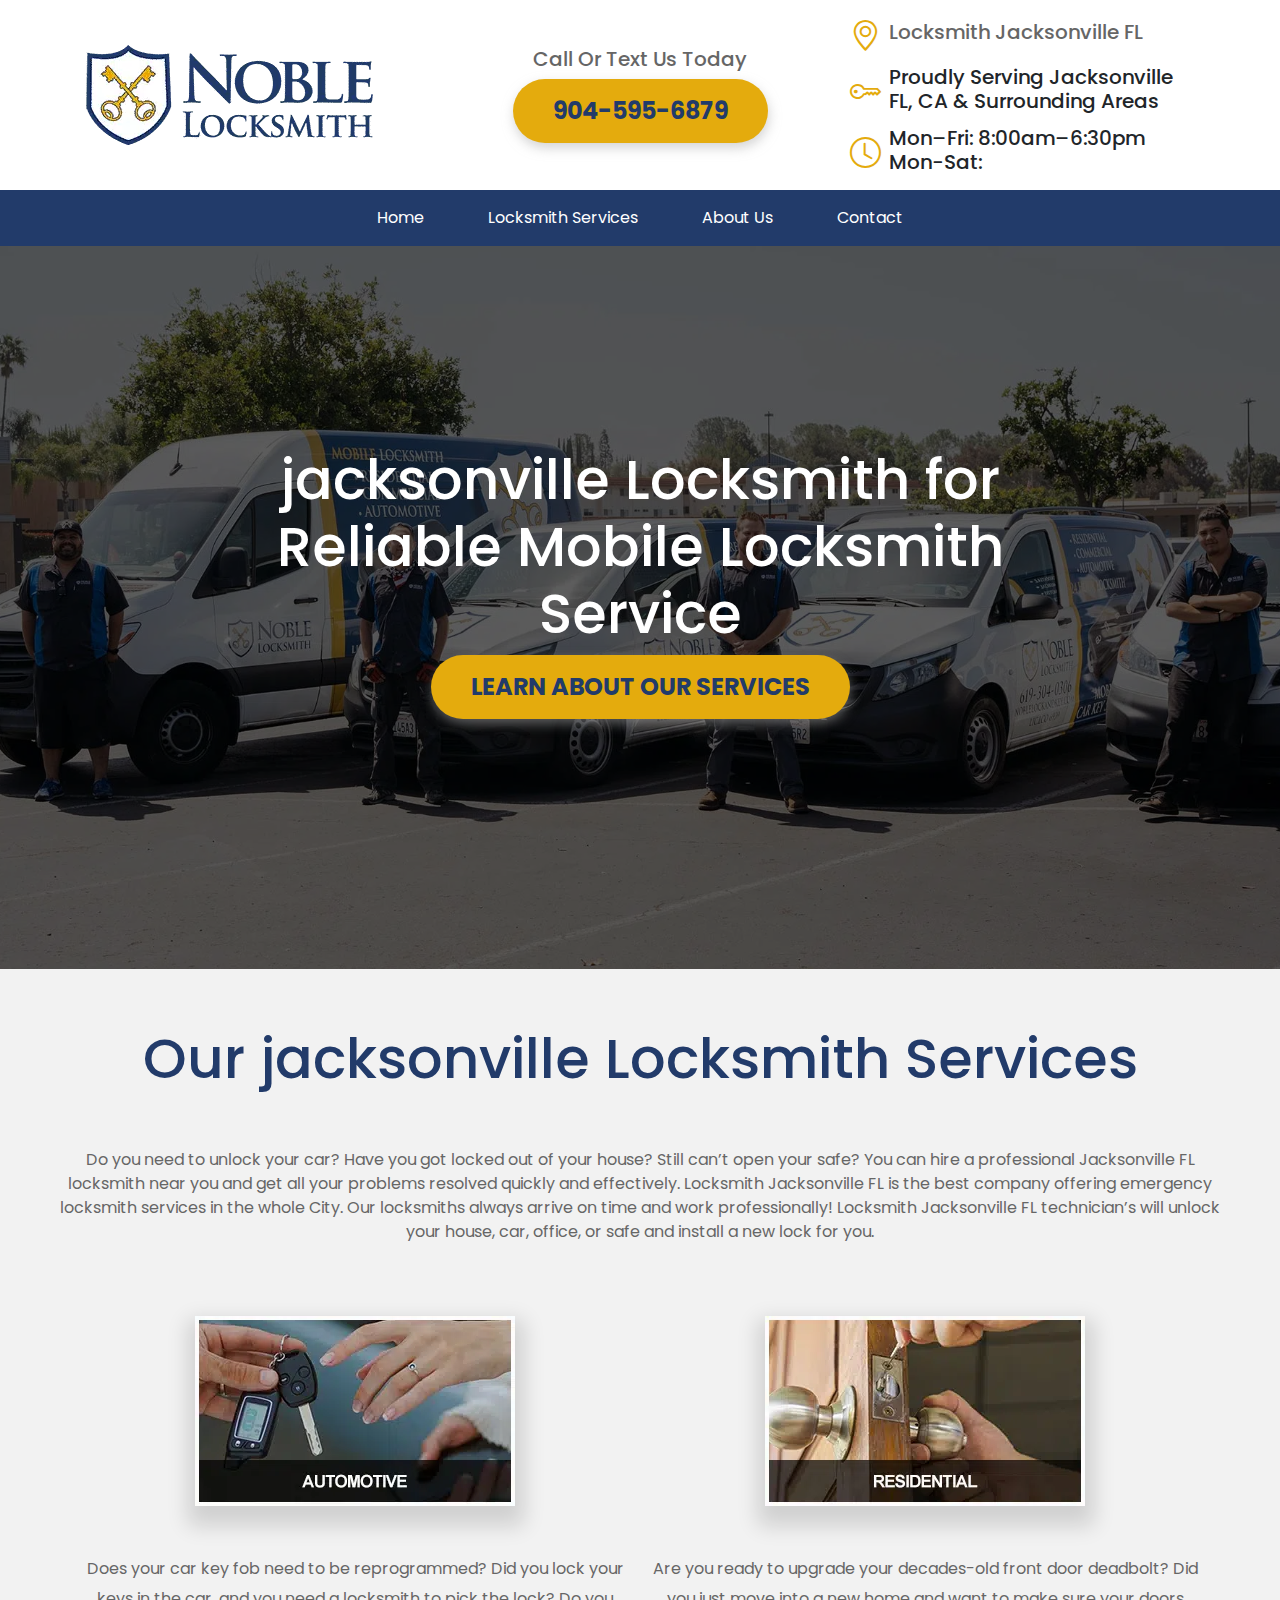
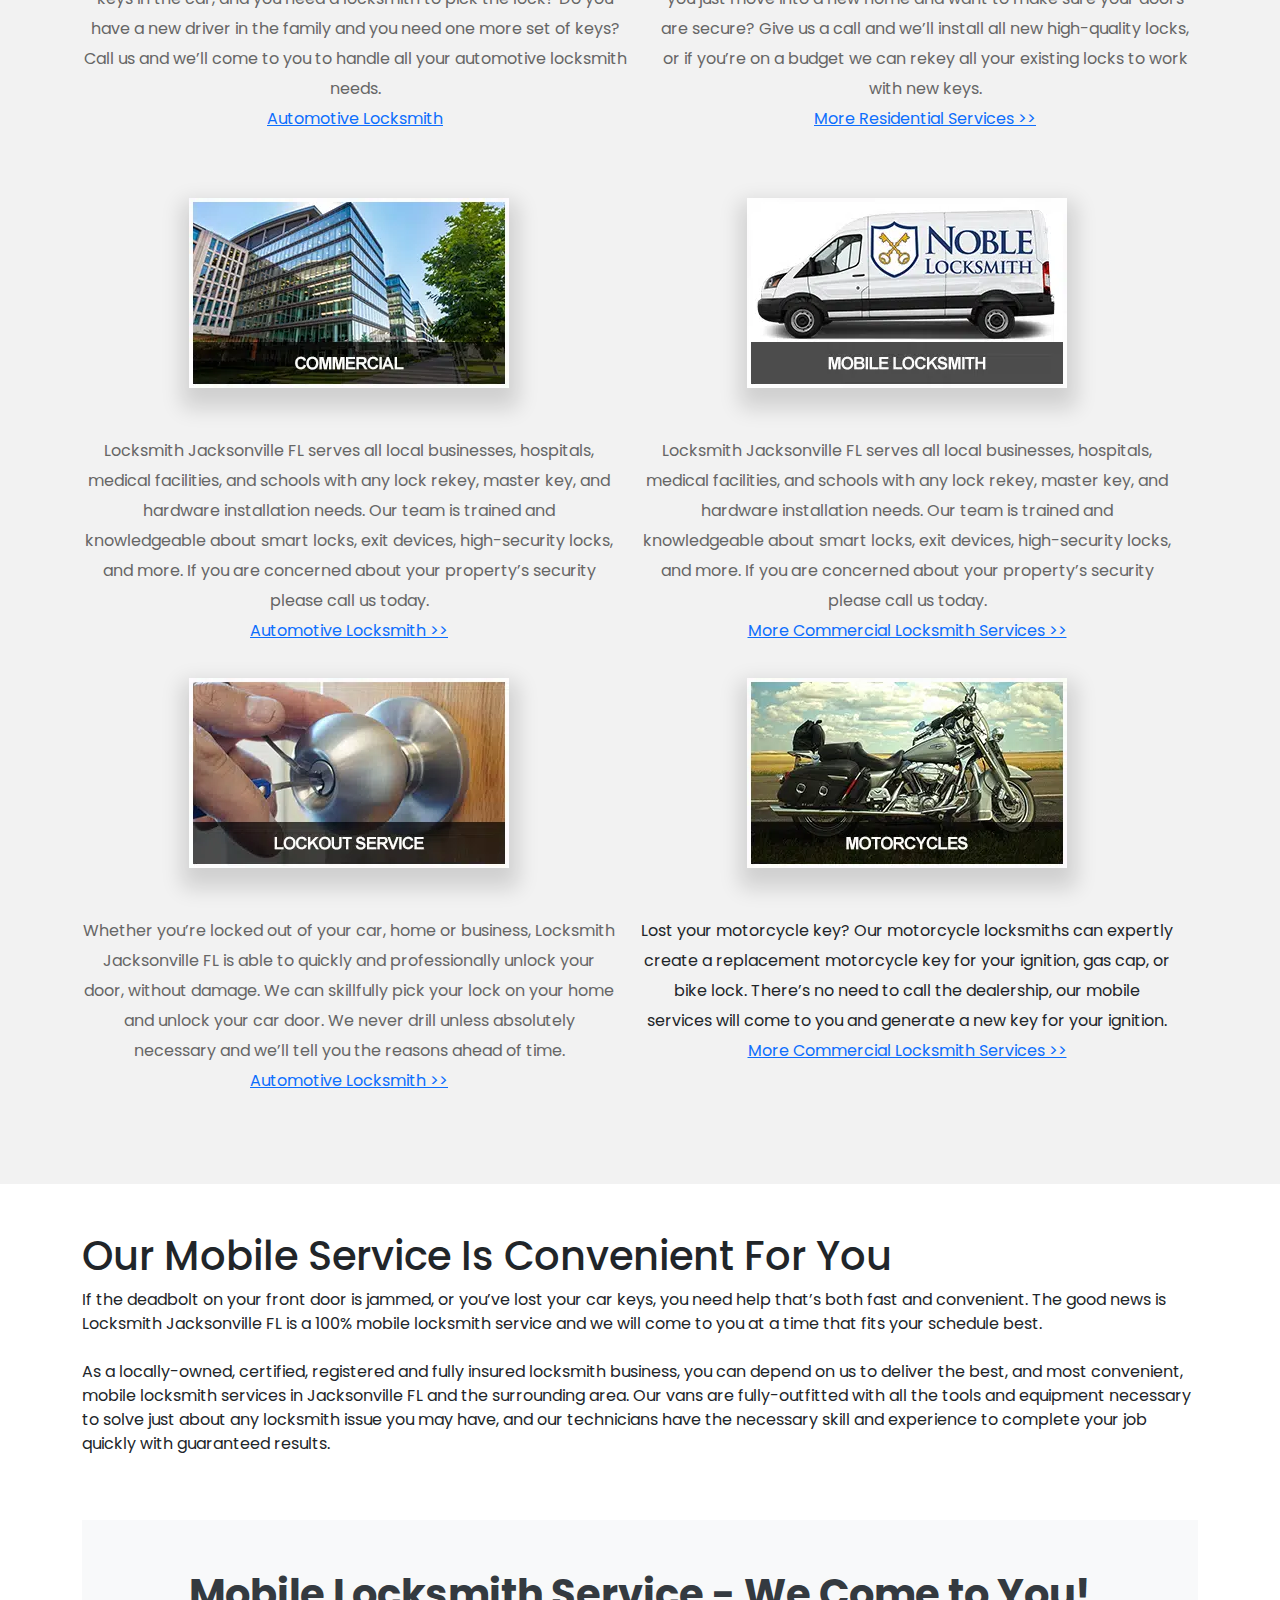
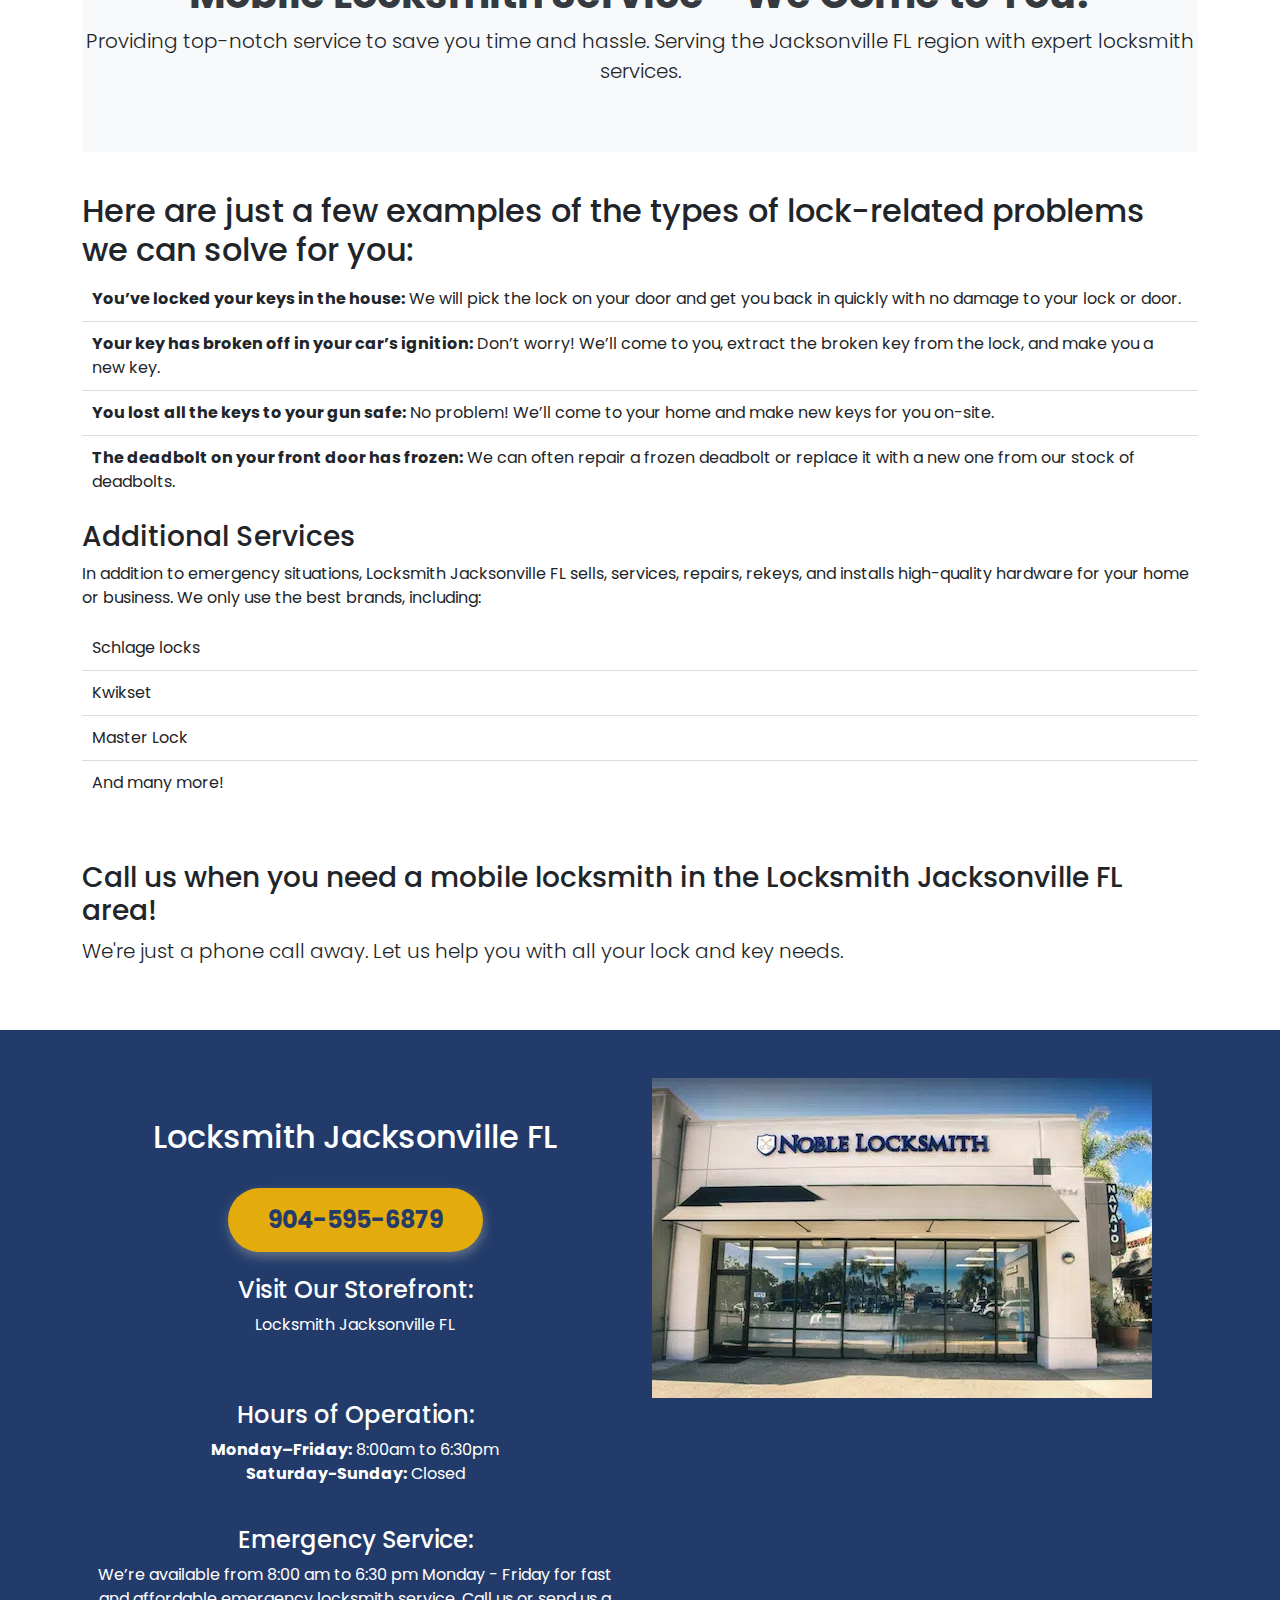
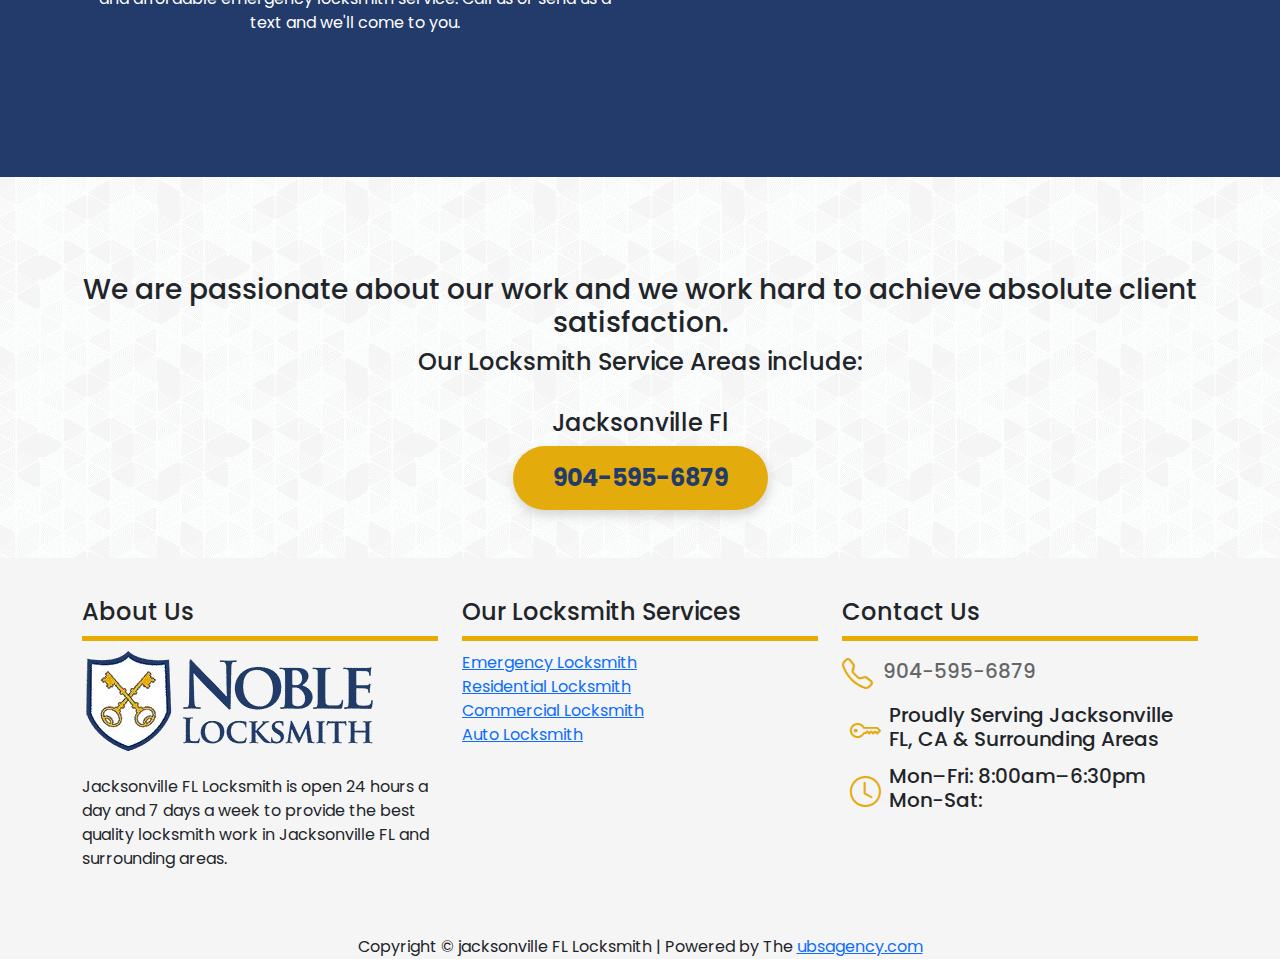
<file: index.html>
<!doctype html>
<html lang="en">

<head>
    <meta charset="utf-8">
    <meta name="viewport" content="width=device-width, initial-scale=1">
    <title></title>
    <link href="https://cdn.jsdelivr.net/npm/bootstrap@5.3.3/dist/css/bootstrap.min.css" rel="stylesheet"
        integrity="sha384-QWTKZyjpPEjISv5WaRU9OFeRpok6YctnYmDr5pNlyT2bRjXh0JMhjY6hW+ALEwIH" crossorigin="anonymous">
    <link rel="stylesheet" href="https://cdn.jsdelivr.net/npm/bootstrap-icons@1.11.3/font/bootstrap-icons.min.css">
    <link rel="stylesheet" href="style.css">
</head>

<body>
    <div class="container-fluid">
        <div class="container py-2 ">
            <div class="row topbar">
                <div class="col-lg-4 col-md-3 col-sm-6" >
                    <img src="img/Noble-logo.webp" alt="" class="img-fluid">
                </div>
                <div class="col-lg-4 col-md-5 col-sm-6">
                    <div class="clm-top ">
                        <h5 class="grey-text mb-mt-3">
                            Call Or Text Us Today</h5>
                        <div class="btn  yellowshadebtn"><a href="tel:904-595-6879">904-595-6879</a></div>

                    </div>
                </div>
                <div class="col-lg-4 col-md-4  col-sm-6 hideonmbl">
                    <div class="clm-top-right">
                        <div class="flex-with-icon grey-text"><i class="bi bi-geo-alt mx-2"></i><h5>Locksmith Jacksonville FL</h5></div>
                        <div class="flex-with-icon"><i class="bi bi-key mx-2"></i><h5> Proudly Serving Jacksonville FL, CA & Surrounding Areas </h5></div>

                        <div class="flex-with-icon"><i class="bi bi-clock mx-2"></i><h5>
                            Mon–Fri: 8:00am–6:30pm Mon-Sat:</h5> </div>
                    </div>
                </div>
            </div>
        </div>
    </div>
    <div class="container-fluid bg-navbar">

        <div class="container center-nav">
            <nav class="navbar navbar-expand-lg ">

                <button class="navbar-toggler" type="button" data-toggle="collapse" data-target="#navbarNav"
                    aria-controls="navbarNav" aria-expanded="false" aria-label="Toggle navigation">
                  <i class="bi bi-list text-white menu-big"></i>
                </button>
                <div class="collapse navbar-collapse" id="navbarNav">
                    <ul class="navbar-nav ml-auto">
                        <li class="nav-item active">
                            <a class="nav-link text-white mx-4" href="#">Home </a>
                        </li>
                        <li class="nav-item">
                            <a class="nav-link text-white mx-4" href="#"> Locksmith Services

                            </a>
                        </li>


                        <li class="nav-item">
                            <a class="nav-link text-white mx-4" href="aboutus.html">About Us</a>
                        </li>
                        <li class="nav-item">
                            <a class="nav-link text-white mx-4 " href="contact.html">Contact</a>
                        </li>
                    </ul>
                </div>
            </nav>
        </div>
    </div>

    <div class="container-fluid bg-hero-img ">
        <div class="container center-text-hero">

            <h1 class="text-white title-hero">jacksonville Locksmith for Reliable Mobile Locksmith Service
            </h1>
            <div class="btn  yellowshadebtn"><a href="">LEARN ABOUT OUR SERVICES</a></div>
        </div>

    </div>
<div class="container-fuid grey-bg">
    
        <div class="container-fluid mb-5 text-center px-5 py-2 ">
        <h1 class="text-center blue-text py-5 big-blue-font">Our jacksonville Locksmith Services</h1>
        <p class="grey-text">Do you need to unlock your car? Have you got locked out of your house? Still can’t open your safe? You can hire a professional Jacksonville FL locksmith near you and get all your problems resolved quickly and effectively.

            Locksmith Jacksonville FL is the best company offering emergency locksmith services in the whole City. Our locksmiths always arrive on time and work professionally! Locksmith Jacksonville FL technician’s will unlock your house, car, office, or safe and install a new lock for you.</p>
    </div>
    <div class="container grey-bg">
        <div class="row">
            <div class="col-lg-6">
                <div class="card">
                    <img src="img/service-block-automotive-320x190.jpg.webp" alt="" class="img-fluid mb-5 shadow-img">
                     <p class="grey-text"> Does your car key fob need to be reprogrammed? Did you lock your keys in the car, and you need a
                        locksmith to pick the lock? Do you have a new driver in the family and you need one more set of
                        keys? Call us and we’ll come to you to handle all your automotive locksmith needs.<Br> <a
                            href="Automotive.html">Automotive Locksmith</a></p>

                </div>
            </div>
            <div class="col-lg-6">
                <div class="card">
                    <img src="img/residential.webp" alt="" class="img-fluid mb-5 shadow-img">
                    <p class="grey-text">  Are you ready to upgrade your decades-old front door deadbolt? Did you just move into a new home
                        and want to make sure your doors are secure? Give us a call and we’ll install all new
                        high-quality locks, or if you’re on a budget we can rekey all your existing locks to work with
                        new keys.
                        <Br> <a href="residential.html"> More Residential Services >></a>
                    </p>

                </div>
            </div>

            <div class="row  mt-5">
                <div class="col-lg-6">
                    <div class="card">
                        <img src="img/commerical.webp   " alt="" class="img-fluid mb-5 shadow-img">
                        <p class="grey-text"> Locksmith Jacksonville FL
serves all local businesses, hospitals, medical facilities, and schools with
                            any lock rekey, master key, and hardware installation needs. Our team is trained and
                            knowledgeable about smart locks, exit devices, high-security locks, and more. If you are
                            concerned about your property’s security please call us today.<Br> <a
                                href="img/commerical.webp">Automotive Locksmith >></a></p>

                    </div>
                </div>
                <div class="col-lg-6">
                    <div class="card">
                        <img src="img/mobile.webp" alt="" class="img-fluid mb-5 shadow-img">
                        <p class="grey-text">  Locksmith Jacksonville FL
 serves all local businesses, hospitals, medical facilities, and schools with
                            any lock rekey, master key, and hardware installation needs. Our team is trained and
                            knowledgeable about smart locks, exit devices, high-security locks, and more. If you are
                            concerned about your property’s security please call us today.
                            <Br> <a href="Commercial.html"> More Commercial Locksmith Services >></a>
                        </p>

                    </div>
                </div>
            </div>












            <div class="row mt-3">
                <div class="col-lg-6">
                    <div class="card">
                        <img src="img/service-blocks-320x190-lockout-service.jpg.webp   " alt=""
                            class="img-fluid mb-5 shadow-img">
                            <p class="grey-text">  Whether you’re locked out of your car, home or business, Locksmith Jacksonville FL
 is able to quickly
                            and professionally unlock your door, without damage. We can skillfully pick your lock on
                            your home and unlock your car door. We never drill unless absolutely necessary and we’ll
                            tell you the reasons ahead of time.<Br> <a href="img/commerical.webp">Automotive
                                Locksmith >></a></p>

                    </div>
                </div>
                <div class="col-lg-6">
                    <div class="card">
                        <img src="img/service-blocks-320x190-motorcycles.jpg.webp" alt=""
                            class="img-fluid mb-5 shadow-img">
                        <p> Lost your motorcycle key? Our motorcycle locksmiths can expertly create a replacement
                            motorcycle key for your ignition, gas cap, or bike lock. There’s no need to call the
                            dealership, our mobile services will come to you and generate a new key for your ignition.

                            <Br> <a href="c.html"> More Commercial Locksmith Services >></a>
                        </p>

                    </div>
                </div>
            </div>
        </div>
    </div>
    <br>
    <br>
    <br>
</div>

        <div class="container py-5">
            <h1>Our Mobile Service Is Convenient For You</h1>
            <p>If the deadbolt on your front door is jammed, or you’ve lost your car keys, you need help that’s both
                fast and convenient. The good news is Locksmith Jacksonville FL  is a 100% mobile locksmith service and we will
                come to you at a time that fits your schedule best.
                <br><br>
                As a locally-owned, certified, registered and fully insured locksmith business, you can depend on us to
                deliver the best, and most convenient, mobile locksmith services in Jacksonville FL and the surrounding area.
                Our vans are fully-outfitted with all the tools and equipment necessary to solve just about any
                locksmith issue you may have, and our technicians have the necessary skill and experience to complete
                your job quickly with guaranteed results.
            </p>


            <br><br>


            <div class="hero-section text-center">
                <h1>Mobile Locksmith Service - We Come to You!</h1>
                <p class="lead">Providing top-notch service to save you time and hassle. Serving the Jacksonville FL region
                    with expert locksmith services.</p>
            </div>

            <!-- Content Section -->
            <div class="container content-section">
                <h2>Here are just a few examples of the types of lock-related problems we can solve for you:</h2>
                <ul>
                    <li><strong>You’ve locked your keys in the house:</strong> We will pick the lock on your door and
                        get you back in quickly with no damage to your lock or door.</li>
                    <li><strong>Your key has broken off in your car’s ignition:</strong> Don’t worry! We’ll come to you,
                        extract the broken key from the lock, and make you a new key.</li>
                    <li><strong>You lost all the keys to your gun safe:</strong> No problem! We’ll come to your home and
                        make new keys for you on-site.</li>
                    <li><strong>The deadbolt on your front door has frozen:</strong> We can often repair a frozen
                        deadbolt or replace it with a new one from our stock of deadbolts.</li>
                </ul>

                <h3>Additional Services</h3>
                <p>In addition to emergency situations, Locksmith Jacksonville FL
 sells, services, repairs, rekeys, and installs
                    high-quality hardware for your home or business. We only use the best brands, including:</p>
                <ul>
                    <li>Schlage locks</li>
                    <li>Kwikset</li>
                    <li>Master Lock</li>
                    <li>And many more!</li>
                </ul>
            </div>

            <!-- Call to Action -->
            <div class="">
                <h3>Call us when you need a mobile locksmith in the Locksmith Jacksonville FL
                    area!</h3>
                <p class="lead">We're just a phone call away. Let us help you with all your lock and key needs.</p>
            </div>

        </div>


      
    </div>
    </div>





    <div class="container-fluid blue-bg      py-5">
        <div class="container">
        <div class="row">
         
                <div class="col-lg-6">
                    <div class="flex-clm">
                        <h2 class="text-white">Locksmith Jacksonville FL
</h2><br>

                        <div class="btn  yellowshadebtn"><a href="tel:904-595-6879">904-595-6879</a></div>

                        <br>
                        <h4 class="text-white">Visit Our Storefront:</h4>
                        <p class="text-white">Locksmith Jacksonville FL
                        </p>
                        <br><br>
                        <h4 class="text-white">Hours of Operation:</h4>
                        <p class="text-white"><b>Monday–Friday:</b> 8:00am to 6:30pm
                            <br>
                            <b> Saturday-Sunday:</b> Closed
                        </p><br>

                        <h4 class="text-white">Emergency Service:</h4>
                        <p class="text-white">We’re available from 8:00 am to 6:30 pm Monday - Friday for fast and affordable emergency
                            locksmith service.
                            Call us or send us a text and we'll come to you.</p>
                        </a>
                    </div>
                </div>
         

                <div class="col-lg-6">


<img src="img/noble-locksmith-office-location.png.webp" alt="" class="img-fluid mb-4">
<iframe
src="https://www.google.com/maps/embed?pb=!1m18!1m12!1m3!1d367849.55766621203!2d-81.68310690000001!3d30.34499!2m3!1f0!2f0!3f0!3m2!1i1024!2i768!4f13.1!3m3!1m2!1s0x88e5b716f1ceafeb%3A0xc4cd7d3896fcc7e2!2sJacksonville%2C%20FL%2C%20USA!5e1!3m2!1sen!2s!4v1730752755691!5m2!1sen!2s"
width="95%" height="300px" allowfullscreen="" loading="lazy"
referrerpolicy="no-referrer-when-downgrade"></iframe>


             
            </div>
        </div>
    </div>


    </div>  
<div class="container-fluid shade-bg text-center py-5">
    <div class="container">
    <h3 class="pt-5">We are passionate about our work and we work hard to achieve absolute client satisfaction.</h3>
</div> <h4>Our Locksmith Service Areas include:</h4>   
    <br>
    <h4 class="text-blue">Jacksonville Fl</h4>
    <div class="btn  yellowshadebtn"><a href="tel:904-595-6879">904-595-6879</a></div>
</div>



    </main>


<footer class="mt">
<div class="container">
    <div class="row">
        <div class="col-lg-4 col-md-6"><h4>About Us</h4>
        
       
            <div class="yellowline"> </div>
        <img src="img/Noble-logo.webp" alt="">
        <br>
        <br>
        <p class="text-grey">Jacksonville FL Locksmith is open 24 hours a day and 7 days a week to provide the best quality locksmith work in Jacksonville FL and surrounding areas.</p>
        
        </div>
        <div class="col-lg-4  col-md-6"><h4>Our Locksmith Services</h4>
      
            <div class="yellowline"> </div>
      
            <a href="emergency.html" class="text-blue">Emergency Locksmith</a><br>
        <a href="residential.html" class="text-blue"> Residential Locksmith</a><br>
        <a href="commericial.html" class="text-blue"> Commercial Locksmith</a><br>
        <a href="auto.html" class="text-blue">  Auto Locksmith</a>
          
            
            </div>

            <div class="col-lg-4  col-md-6"><h4>Contact Us</h4>
                <div class="yellowline"> </div>
                <div class="clm-top-right">
                    <div class="flex-with-icon grey-text"><i class="bi bi-telephone"></i><h5 href="tel:904-595-6879 mx-2"> &nbsp; 904-595-6879</h5></div></div>
                    <div class="flex-with-icon"><i class="bi bi-key mx-2"></i><h5> Proudly Serving Jacksonville FL, CA & Surrounding Areas </h5></div>

                    <div class="flex-with-icon"><i class="bi bi-clock mx-2"></i><h5>
                        Mon–Fri: 8:00am–6:30pm Mon-Sat:</h5> </div>
                </div>
  
                
                </div>
    </div>
</div>
<div class="container mt-5 text-center"><p>Copyright © jacksonville FL Locksmith | Powered by The <a href="ubsagency.com"> ubsagency.com</a>  </p></div>
</footer>
    <script src="https://cdn.jsdelivr.net/npm/@popperjs/core@2.11.8/dist/umd/popper.min.js"
        integrity="sha384-I7E8VVD/ismYTF4hNIPjVp/Zjvgyol6VFvRkX/vR+Vc4jQkC+hVqc2pM8ODewa9r"
        crossorigin="anonymous"></script>
    <script src="https://cdn.jsdelivr.net/npm/bootstrap@5.3.3/dist/js/bootstrap.min.js"
        integrity="sha384-0pUGZvbkm6XF6gxjEnlmuGrJXVbNuzT9qBBavbLwCsOGabYfZo0T0to5eqruptLy"
        crossorigin="anonymous"></script>

</body>

</html>
</file>
<file: style.css>
@import url('https://fonts.googleapis.com/css2?family=Poppins:ital,wght@0,100;0,200;0,300;0,400;0,500;0,600;0,700;0,800;0,900;1,100;1,200;1,300;1,400;1,500;1,600;1,700;1,800;1,900&display=swap');

body{
    font-family: "Poppins", serif;
}
.poppins-thin {
  font-family: "Poppins", serif;

  font-style: normal;
}
.navbar-toggler-icon{
color: transparent;
background-color: transparent;
}
.bi-list{
    color: white;
}
.menu-big{
    font-size:2rem;
}
.clm-top {
    justify-content: center;
    text-align: center;
}
.topbar{
    align-items: center;
    justify-content: center;
}

.yellowshadebtn{
    background-color: #E4AB0D;
    padding: 14px 40px;
    border-radius: 50px;
    border: 0;
    
    font-size: 1rem;
    text-decoration: none;
    list-style-type: none;
    box-shadow: #ababab82 1px 5px 12px 0px;
}
.yellowshadebtn:hover{
    background-color: #ABABAB;
 
}

.yellowshadebtn a{
    color: #223B6A;
    font-size: 1.5rem;
    font-weight: 700;
    text-decoration: none;
    list-style-type: none;
}
.grey-text{
    color: #666666;
}
.flex-with-icon{
    margin-top: 5px;
    font-weight: 600;
    font-size: 12px;
    display: flex;
    align-items: center;

}.flex-with-icon i{
 font-size: 31px;
 color: #E4AB0D;
}

.bg-navbar{
    background-color: #223B6A;



}
.center-nav{
    display: flex;
    align-items: center;
    justify-content: center;
}

.bg-hero-img{
    display: flex;
    align-items: center;
    justify-content: center;
    background: url(img/bg.webp)no-repeat center center/cover;
    padding: 200px 200px;
    background-color: #000000a2;
    background-blend-mode: darken;
}
.center-text-hero{
    align-items: center;
    flex-direction: column;
    justify-content: center;
    display: flex;
    text-align: center;
    padding-bottom: 50px;
    
}
.center-text-hero h1{
}
.title-hero{
    text-shadow: #000000 2px 2px 2xp 2PX;
font-size: 3.5rem;
}


.blue-text{
color: #223B6A;

}


.big-blue-font{
    font-size: 3.5rem;
}
.big-blue-font::before{
border: 2px solid #E9AB00;
border-bottom: 2px solid green;
position: absolute;
width: 100px;
height: 10px;
z-index: 999;
}



.grey-bg{
    background: #F2F2F2;
}


.card{
    display: flex;
    flex-direction: column;
    align-items: center;
    justify-content: center;
    text-align: center;
    letter-spacing: px;
 
    line-height: 30px;
    background:  #F2F2F2;
border: 0;
}
.shadow-img{
    box-shadow: #00000024 1px 12px 20px 8px;
}



.hero-section {
    background-color: #f8f9fa;
    padding: 50px 0;
}
.hero-section h1 {
    font-size: 2.5rem;
    font-weight: bold;
    color: #343a40;
}
.content-section {
    padding: 40px 0;
}
.content-section ul {
    list-style-type: none;
    padding: 0;
}
.content-section ul li {
    padding: 10px;
    border-bottom: 1px solid #ddd;
}
.content-section ul li:last-child {
    border-bottom: none;
}
.call-to-action {

    color: #fff;
    padding: 20px 0;
    text-align: center;
}
.call-to-action h3 {
    font-size: 1.5rem;
}




/* blue-container */
.flex-clm{
    margin-top: 40px;
    display: flex;
    flex-direction: column;
    align-items: center;
    justify-content: center;
    text-align: center;
}
.blue-bg 



{
    background: #223B6A;
}



.shade-bg{
    background: url(img/bgshade.png)repeat   ;
}
footer{
    padding-top: 40px;
    background-color: #F5F5F5;
}

.yellowline{
  
    border-bottom: #E9AB00 5px solid; 
    margin: 10px 0;

}


@media only screen and (max-width: 1000px) {
   
    .bg-hero-img {
        display: flex;
        align-items: center;
        justify-content: center;
        background: url(img/bg.webp) no-repeat center center / cover;
        padding: 30px 30px; 
        background-color: #000000a2;
        background-blend-mode: darken;
    }

    .title-hero {
        text-shadow: #000000 2px 2px 2xp 2PX;
        font-size: 1.5rem;
    }

.yellowshadebtn a{
    font-size: 1rem;
}



.big-blue-font {
    font-size: 1.5rem;
}




}
@media only screen and (max-width: 700px) {
    .topbar {
     
      display: flex;
     flex-direction: column;
     align-items: center;
    justify-content: center ;
    padding: 20px 0px;
    }
  




.yellowshadebtn a{
    font-size: 1rem;
    margin: 10px 0;
}


.hideonmbl{
    display: none;
    }





}
</file>
